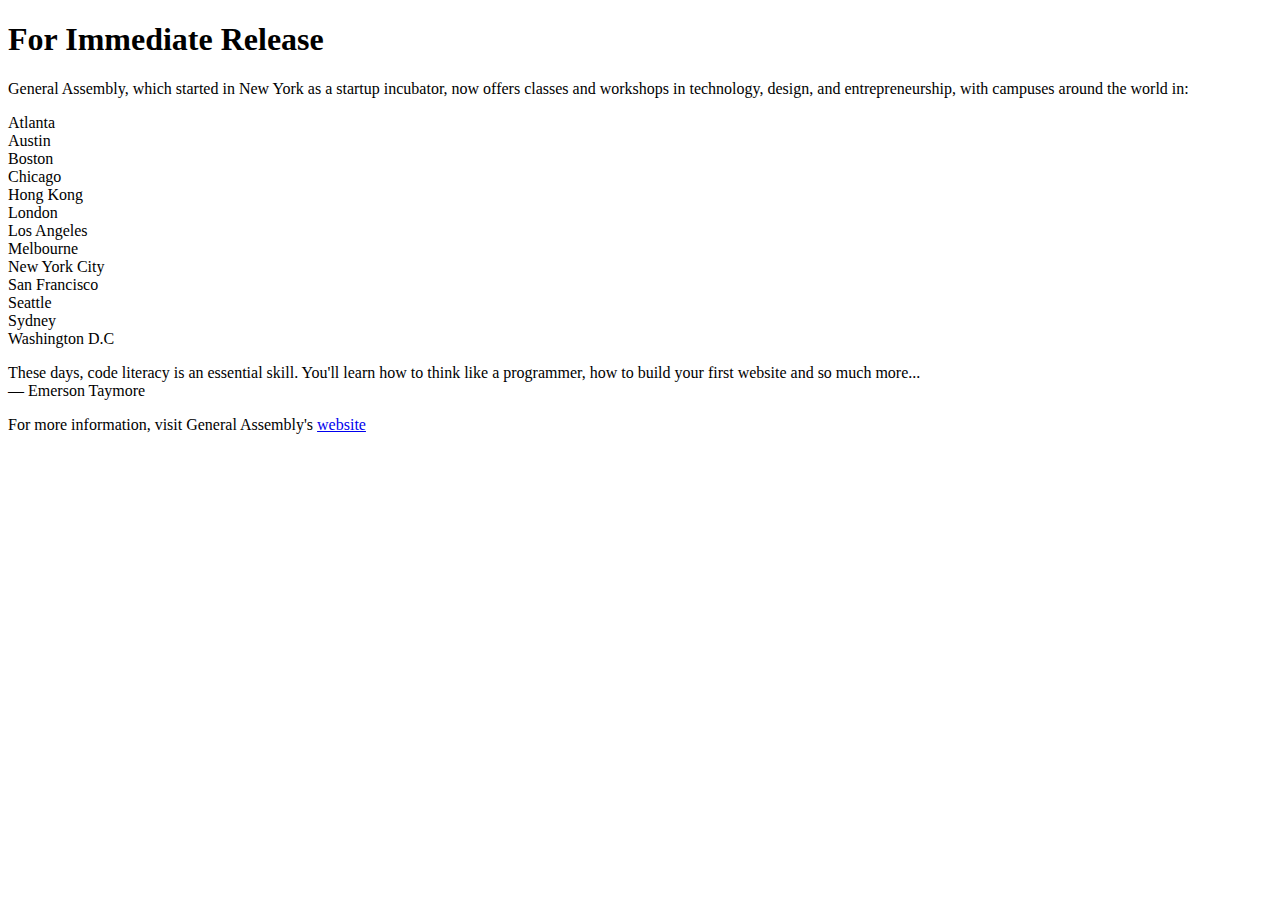
<file: LESSON1/index.html>
<!DOCTYPE html>
<html>
	<h1>For Immediate Release</h1>
	<p>General Assembly, which started in New York as a startup incubator, now offers classes and workshops in technology, design, and entrepreneurship, with campuses around the world in:</p>
	<li>Atlanta</li>
	<li>Austin</li>
	<li>Boston</li>
	<li>Chicago</li>
	<li>Hong Kong</li>
	<li>London</li>
	<li>Los Angeles</li>
	<li>Melbourne</li>
	<li>New York City</li>
	<li>San Francisco</li>
	<li>Seattle</li>
	<li>Sydney</li>
	<li>Washington D.C</li>
	<p>These days, code literacy is an essential skill. You'll learn how to think like a programmer, how to build your first website and so much more... <br> &mdash; Emerson Taymore</p>
	<p>For more information, visit General Assembly's <a href="https://generalassemb.ly/">website</a></p>
</file>
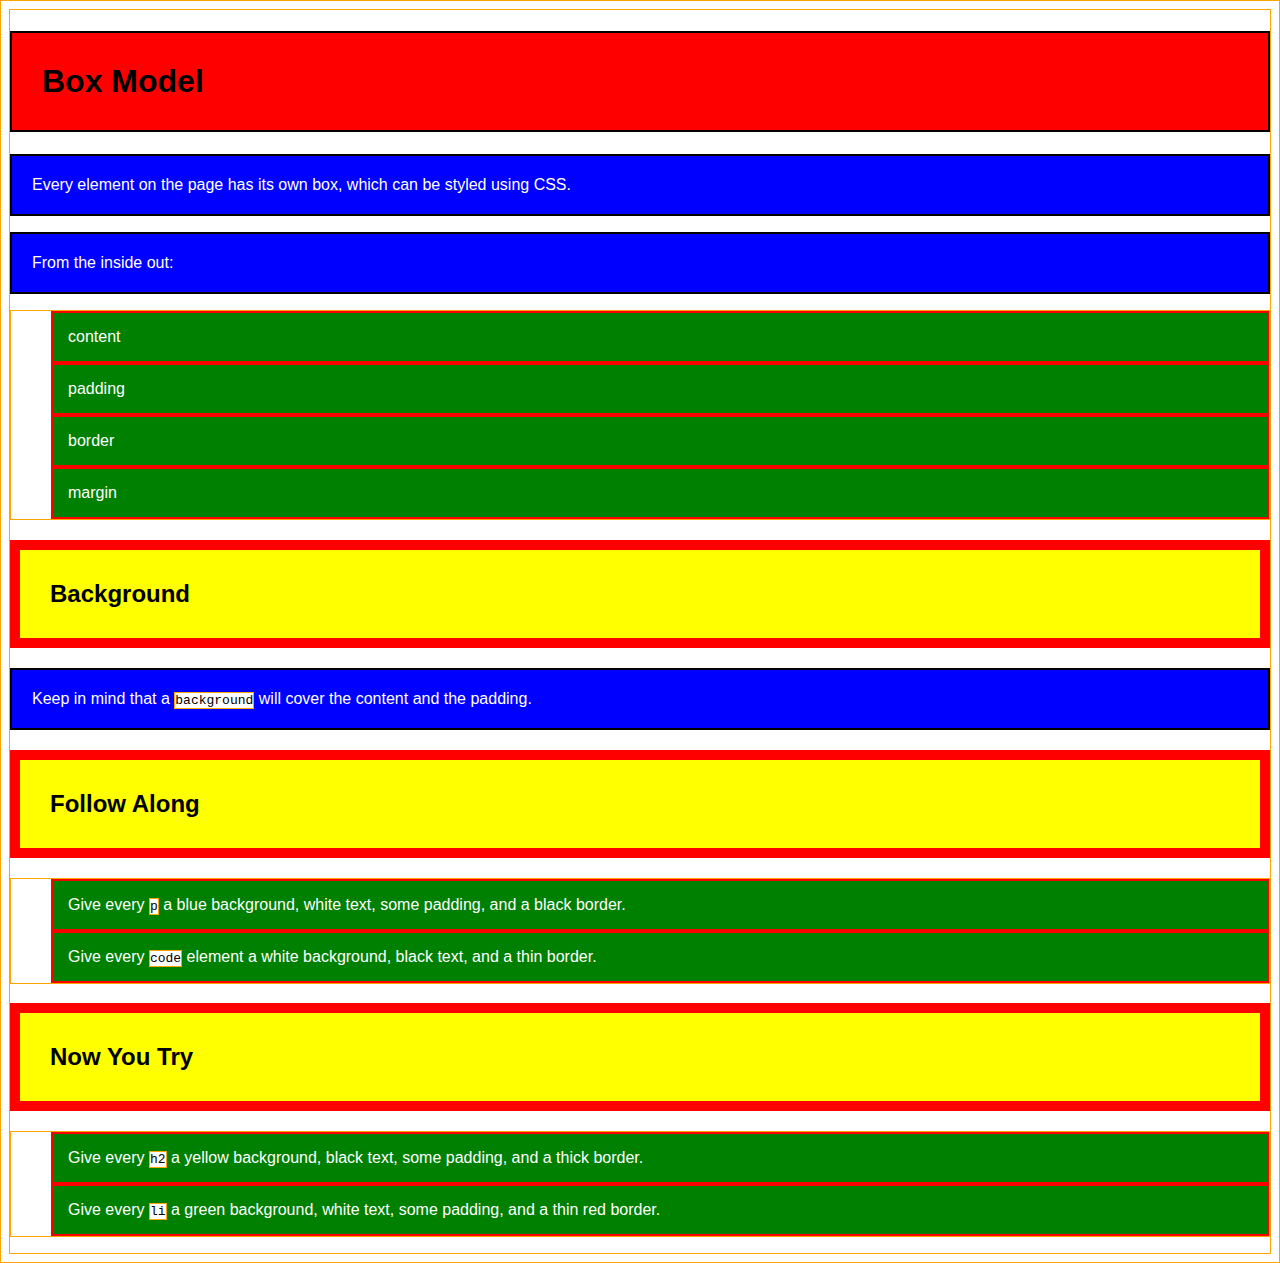
<file: LESSON3/starter_code_lesson_3/box_model/index.html>
<!DOCTYPE html>
<html>
	<head>
	    <meta charset="utf-8">
	    <title>Box Model</title>

	    <link rel="stylesheet" href="css/style.css">

	</head>
	<body>

		<h1>Box Model</h1>
		<p>Every element on the page has its own box, which can be styled using CSS.</p>
		<p>From the inside out:</p>
		<ol>
			<li>content</li>
			<li>padding</li>
			<li>border</li>
			<li>margin</li>
		</ol>

		<h2>Background</h2>
		<p>Keep in mind that a <code>background</code> will cover the content and the padding.</p>

		<h2>Follow Along</h2>
		<ol>
			<li>Give every <code>p</code> a blue background, white text, some padding, and a black border.</li>
			<li>Give every <code>code</code> element a white background, black text, and a thin border.</li>
		</ol>

		<h2>Now You Try</h2>
		<ol>
			<li>Give every <code>h2</code> a yellow background, black text, some padding, and a thick border.</li>
			<li>Give every <code>li</code> a green background, white text, some padding, and a thin red border.</li>
		</ol>

	</body>
</html>
</file>
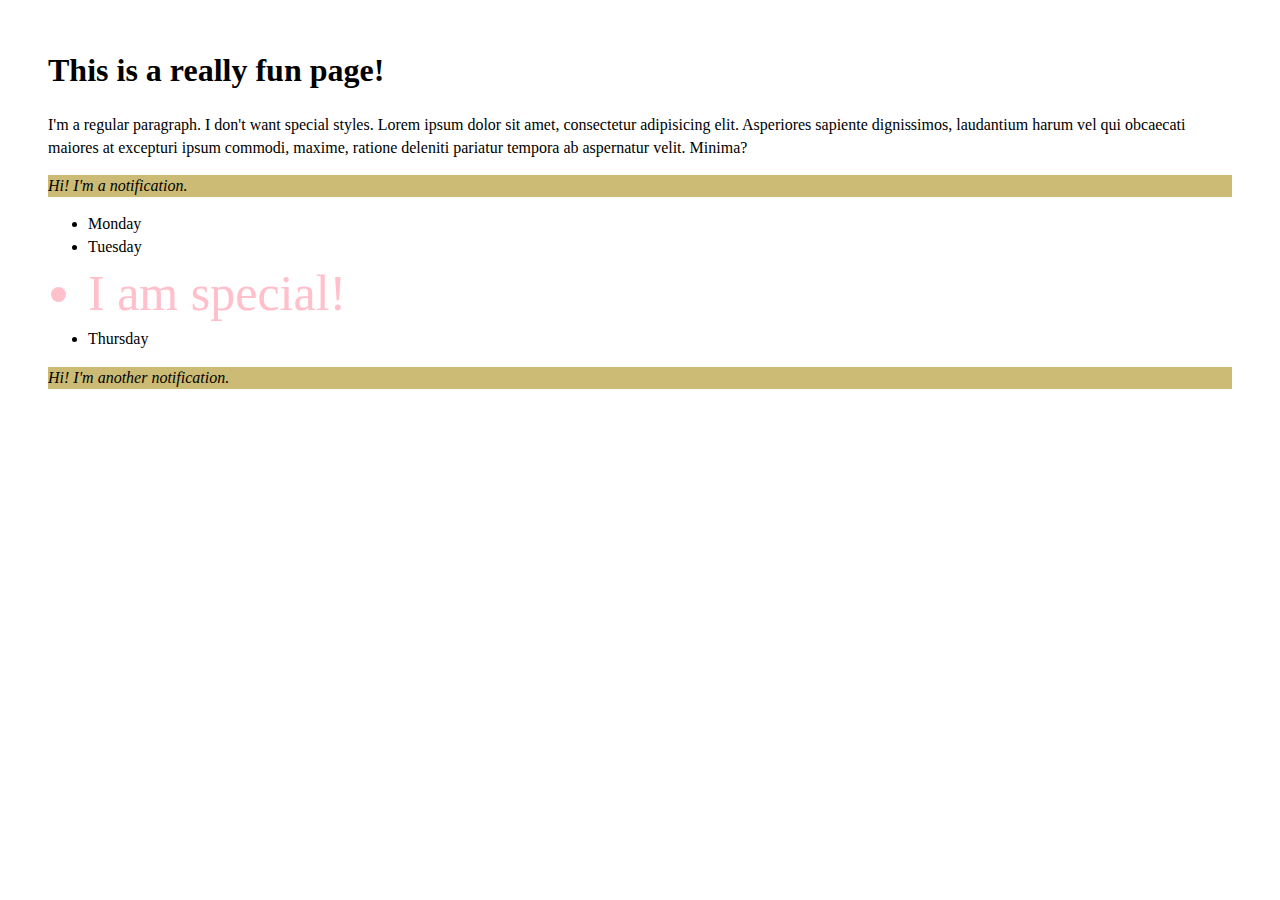
<file: LESSON3/starter_code_lesson_3/classes_and_ids/index.html>
<!DOCTYPE html>
<html>
	<head>
		<meta charset="utf-8">
		<title>Nested Selectors</title>

		<link rel="stylesheet" href="css/style.css">

	</head>
	<body>

		<h1>This is a really fun page!</h1>

		<p>I'm a regular paragraph. I don't want special styles. Lorem ipsum dolor sit amet, consectetur adipisicing elit. Asperiores sapiente dignissimos, laudantium harum vel qui obcaecati maiores at excepturi ipsum commodi, maxime, ratione deleniti pariatur tempora ab aspernatur velit. Minima?</p>
		<p class="notification">Hi! I'm a notification.</p>

		<ul>
			<li>Monday</li>
			<li>Tuesday</li>
			<li id="special">I am special!</li>
			<li>Thursday</li>
		</ul>
		<p class="notification">Hi! I'm another notification.</p>
	</body>
</html>
</file>
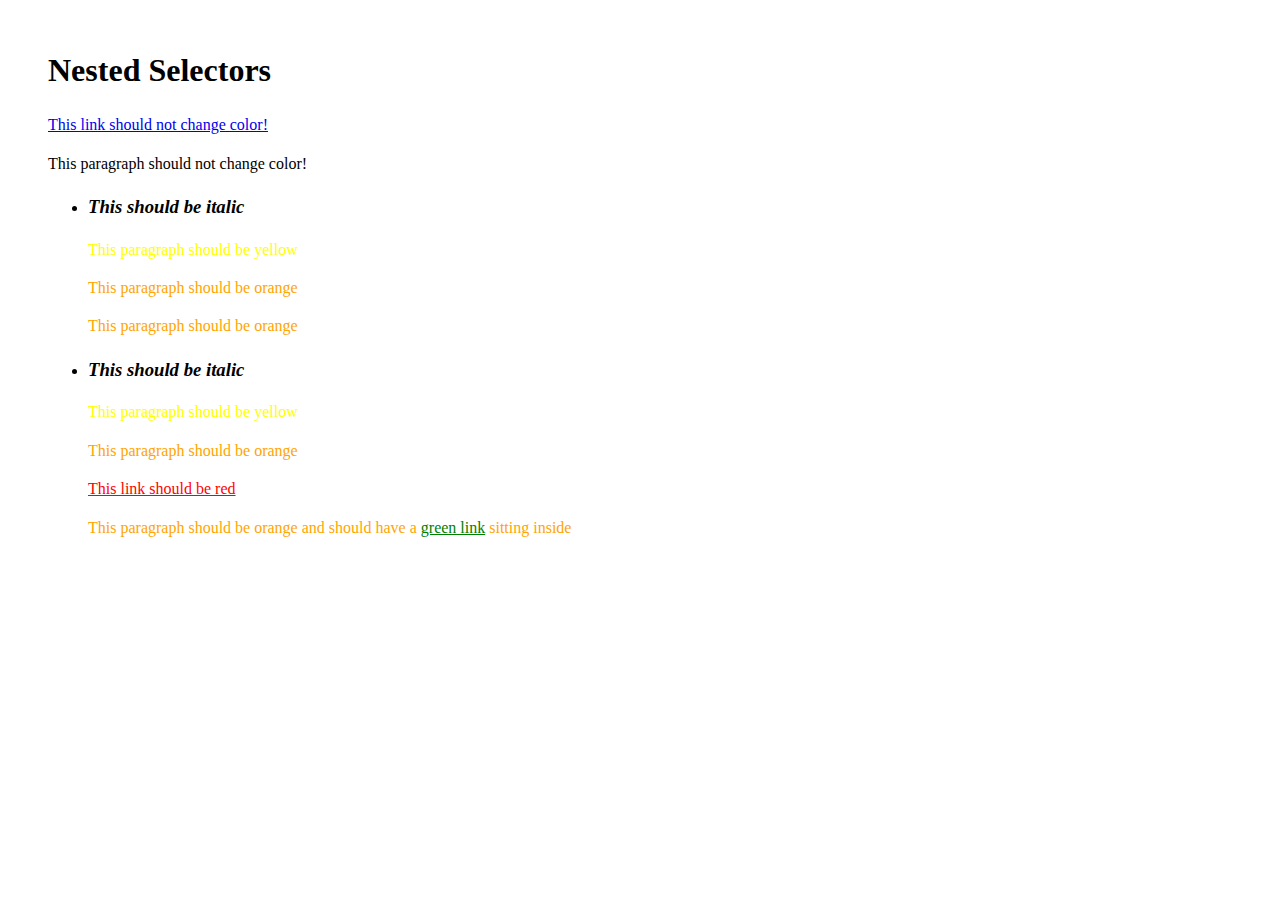
<file: LESSON3/starter_code_lesson_3/nested_selectors/index.html>
<!DOCTYPE html>
<html>
	<head>
		<meta charset="utf-8">
		<title>Nested Selectors</title>

		<link rel="stylesheet" href="css/style.css">

	</head>
	<body>
		<h1>Nested Selectors</h1>

		<a href="#">This link should not change color!</a>
		<p>This paragraph should not change color!</p>

		<ul>
			<li>
				<h3>This should be italic</h3>
				<p>This paragraph should be yellow</p>
				<p>This paragraph should be orange</p>
				<p>This paragraph should be orange</p>
			</li>
			<li>
				<h3>This should be italic</h3>
				<p>This paragraph should be yellow</p>
				<p>This paragraph should be orange</p>
				<a href="#">This link should be red</a>
				<p>This paragraph should be orange and should have a <a href="#">green link</a> sitting inside</p>
			</li>
		</ul>


	</body>
</html>
</file>
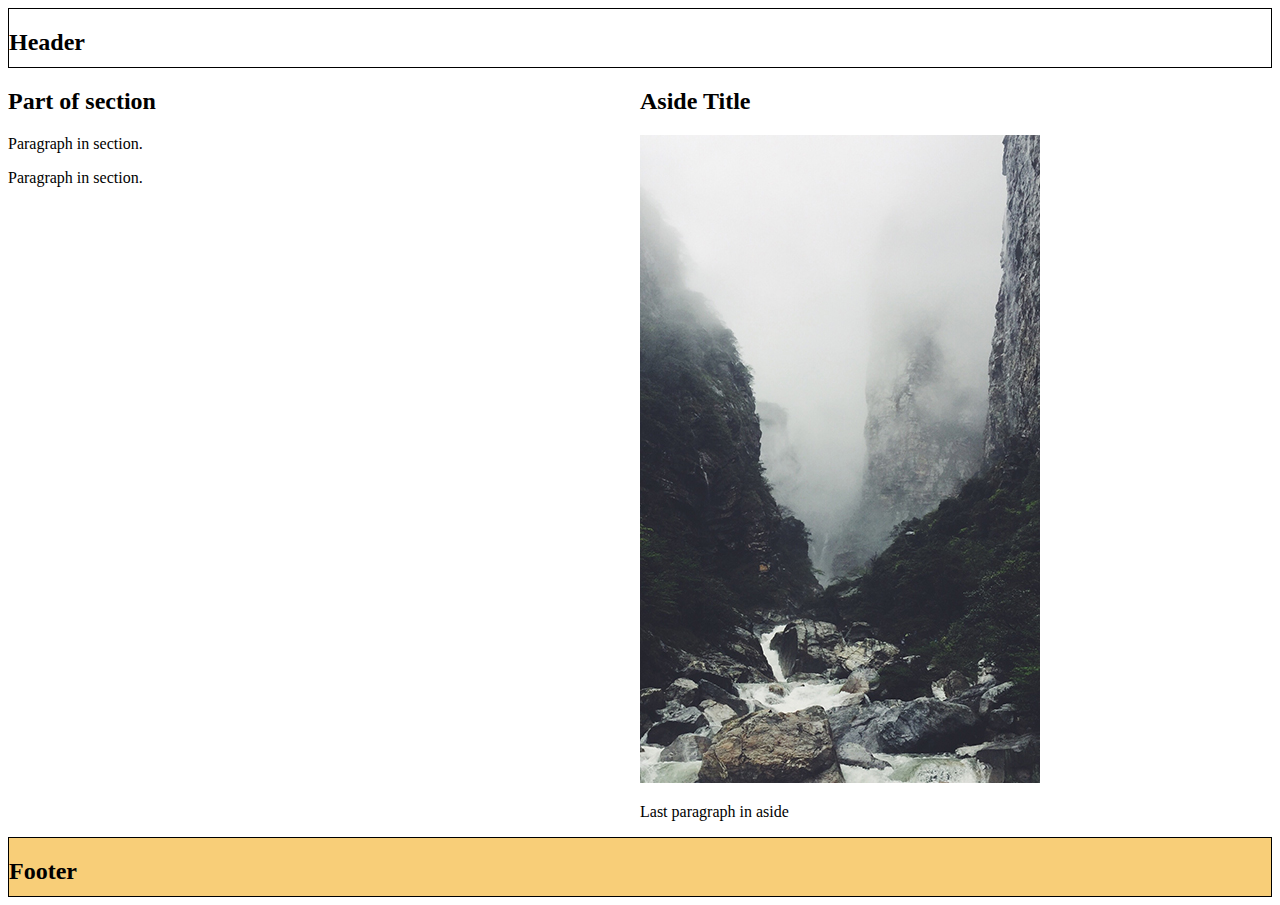
<file: LESSON4/starter_code_lesson_4/floating_sections_lab/index.html>
<!DOCTYPE html>
<html lang="en">
<head>
	<meta charset="UTF-8">
	<title>Floating Sections</title>
	<link rel="stylesheet" href="css/style.css">
</head>
<body>

	<div id="page">

		<header>
		  <h2>Header</h2>
		</header>

		<!-- #1 Wrap this content with a section -->
		<section>
			<h2>Part of section</h2>
			<p>Paragraph in section.</p>
			<p>Paragraph in section.</p>
		</section>


		<!-- #2 Wrap this content with an aside  -->
		<aside>
			<h2>Aside Title</h2>
		  	<img src="images/river.jpeg" alt="Flowing river">
		  	<p>Last paragraph in aside</p>
		</aside>


		<footer>
		  <h2>Footer</h2>
		</footer>

	</div>
	
</body>
</html>
</file>
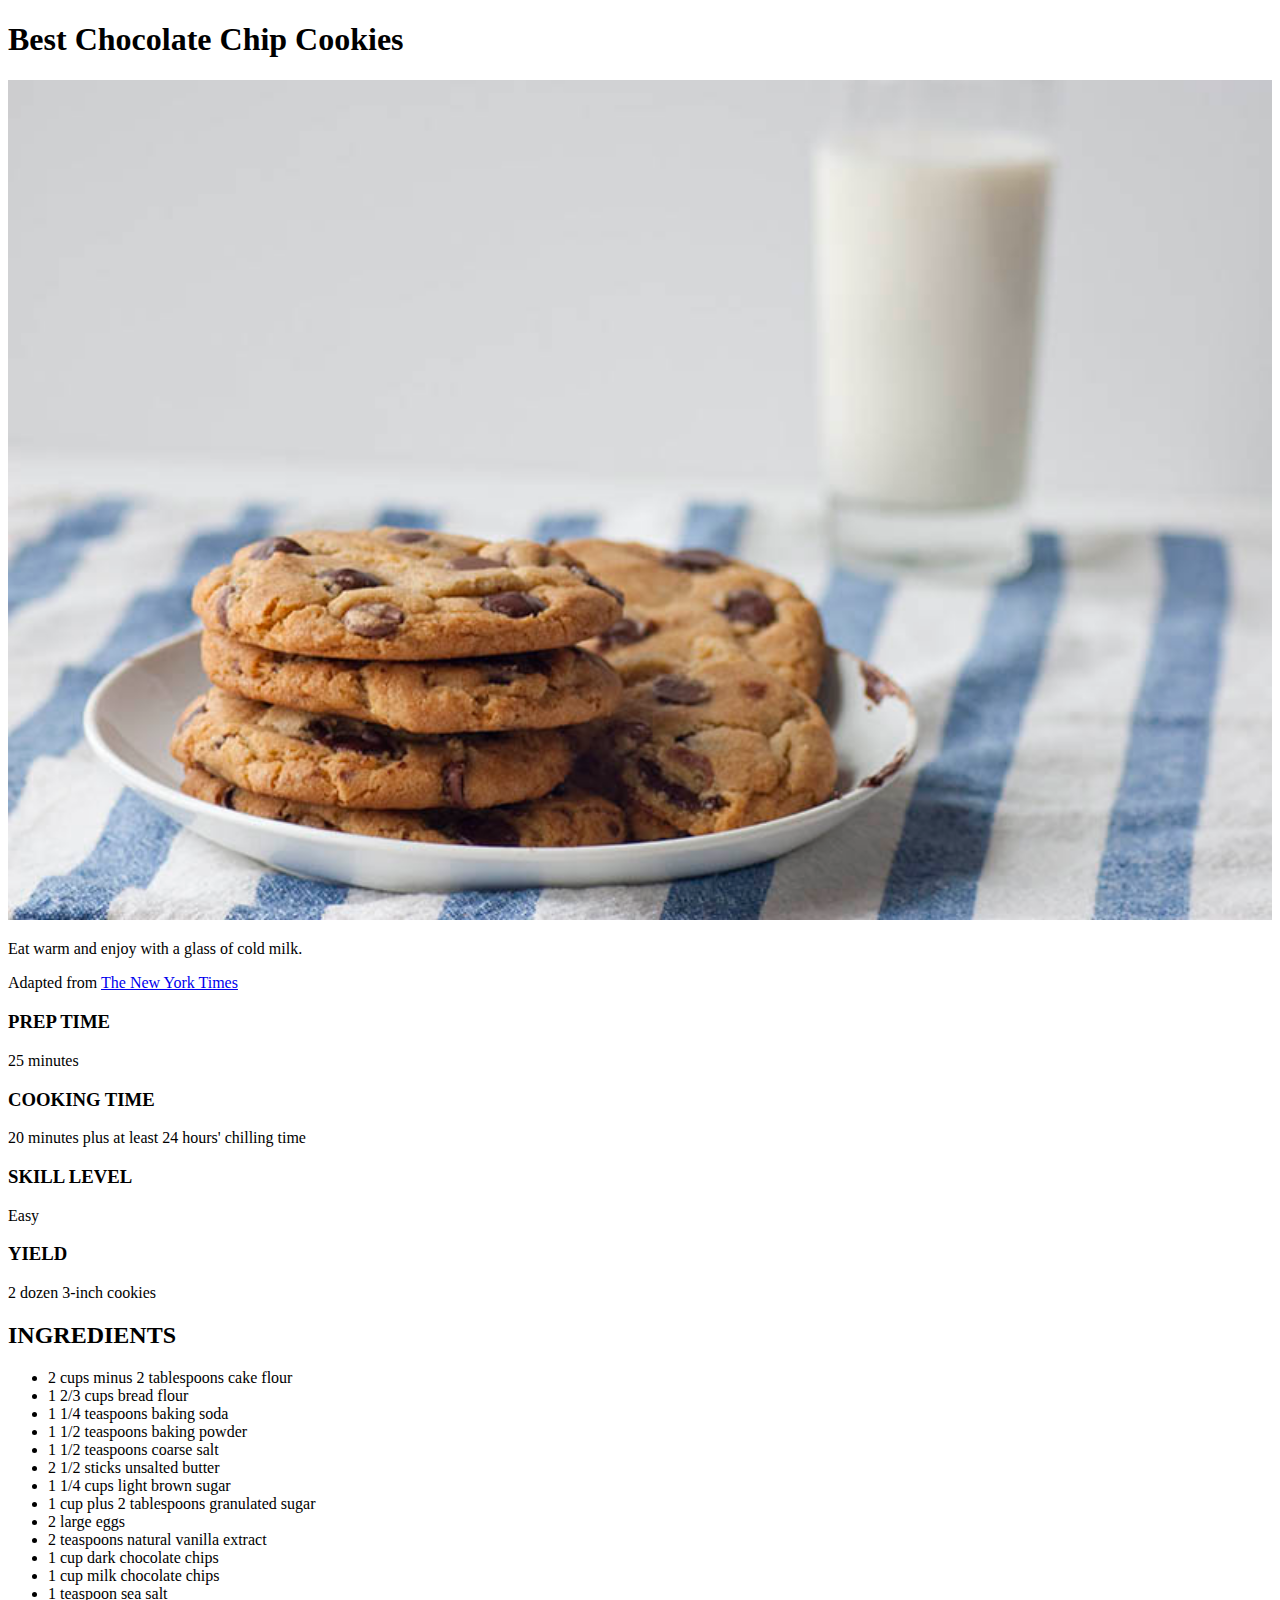
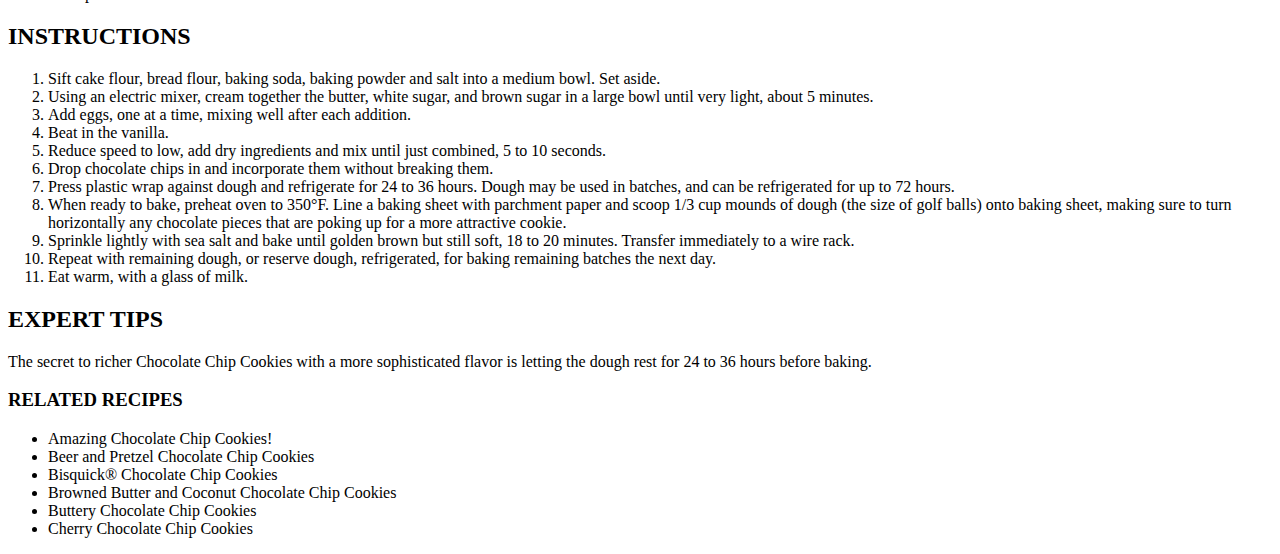
<file: LESSON1/cookies.html>
<!DOCTYPE html>
<html>
	<h1>Best Chocolate Chip Cookies</h1>
	<img src="cookies.jpg" alt="Cookies" style="width:100%;height:75%;">
	<p>Eat warm and enjoy with a glass of cold milk.</p>
	<p>Adapted from <a href="http://www.nytimes.com/2008/07/09/dining/091crex.html?_r=0">The New York Times</a></p>
	<h3>PREP TIME</h3>
	<p>25 minutes</p>
	<h3>COOKING TIME</h3>
	<p>20 minutes plus at least 24 hours' chilling time</p>
	<h3>SKILL LEVEL</h3>
	<p>Easy</p>
	<h3>YIELD</h3>
	<p>2 dozen 3-inch cookies</p>
	<h2>INGREDIENTS</h2>
		<ul>
			<li> 2 cups minus 2 tablespoons cake flour</li>
			<li> 1 2/3 cups bread flour</li>
			<li> 1 1/4 teaspoons baking soda</li>
			<li> 1 1/2 teaspoons baking powder</li>
			<li> 1 1/2 teaspoons coarse salt</li>
			<li> 2 1/2 sticks unsalted butter</li>
			<li> 1 1/4 cups light brown sugar</li>
			<li> 1 cup plus 2 tablespoons granulated sugar</li>
			<li> 2 large eggs</li>
			<li> 2 teaspoons natural vanilla extract</li>
			<li> 1 cup dark chocolate chips</li>
			<li> 1 cup milk chocolate chips</li>
			<li> 1 teaspoon sea salt</li>
		</ul>
	<h2>INSTRUCTIONS</h2>
		<ol>
			<li> Sift cake flour, bread flour, baking soda, baking powder and salt into a medium bowl. Set aside.</li>
			<li> Using an electric mixer, cream together the butter, white sugar, and brown sugar in a large bowl until very light, about 5 minutes.</li>
			<li> Add eggs, one at a time, mixing well after each addition.</li>
			<li> Beat in the vanilla.</li>
			<li> Reduce speed to low, add dry ingredients and mix until just combined, 5 to 10 seconds.</li>
			<li> Drop chocolate chips in and incorporate them without breaking them.</li>
			<li> Press plastic wrap against dough and refrigerate for 24 to 36 hours. Dough may be used in batches, and can be refrigerated for up to 72 hours.</li>
			<li> When ready to bake, preheat oven to 350°F. Line a baking sheet with parchment paper and scoop 1/3 cup mounds of dough (the size of golf balls) onto baking sheet, making sure to turn horizontally any chocolate pieces that are poking up for a more attractive cookie.</li>
			<li>Sprinkle lightly with sea salt and bake until golden brown but still soft, 18 to 20 minutes. Transfer immediately to a wire rack.</li>
			<li>Repeat with remaining dough, or reserve dough, refrigerated, for baking remaining batches the next day.</li>
			<li>Eat warm, with a glass of milk.</li>
		</ol>
	<h2>EXPERT TIPS</h2>
		<p>The secret to richer Chocolate Chip Cookies with a more sophisticated flavor is letting the dough rest for 24 to 36 hours before baking.</p>
	<h3>RELATED RECIPES</h3>
		<ul>
			<li> Amazing Chocolate Chip Cookies!</li>
			<li>Beer and Pretzel Chocolate Chip Cookies</li>
			<li>Bisquick&reg; Chocolate Chip Cookies</li>
			<li>Browned Butter and Coconut Chocolate Chip Cookies</li>
			<li>Buttery Chocolate Chip Cookies</li>
			<li>Cherry Chocolate Chip Cookies</li>
		</ul>
</html>
</file>
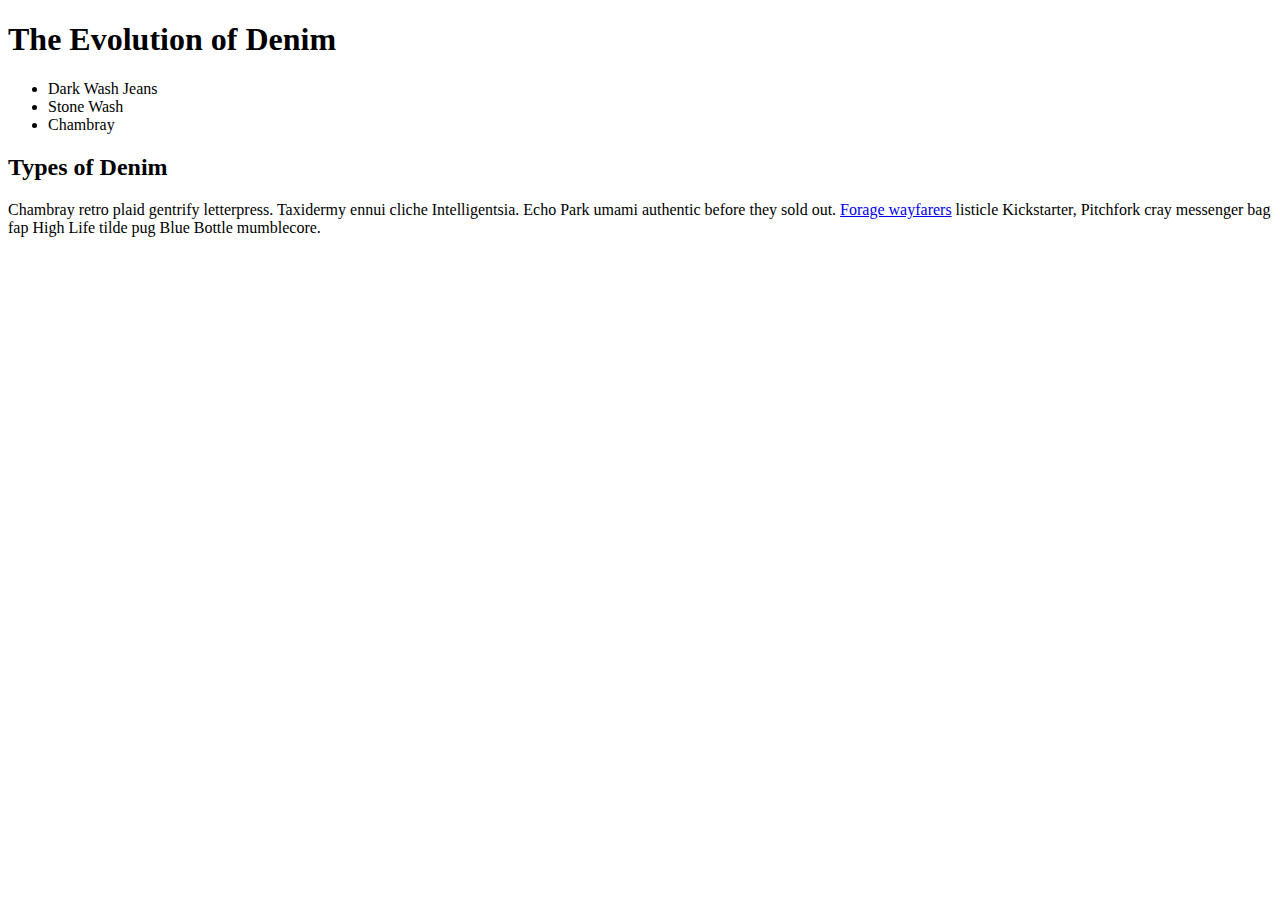
<file: LESSON2/denim.html>
<!DOCTYPE html>
<html lang="en">
	<head>
		<meta charset="UTF-8">
		<title>The Evolution of Denim</title>
	</head>
	<body>

		<h1>The Evolution of Denim</h1>
		<ul>
			<li>Dark Wash Jeans</li>
			<li>Stone Wash</li>
			<li>Chambray</li>
		</ul>
		<h2>Types of Denim</h2>
		<p>
			Chambray retro plaid gentrify letterpress. Taxidermy ennui cliche Intelligentsia. Echo Park umami authentic before they sold out. <a href="https://placekitten.com/">Forage wayfarers</a> listicle Kickstarter, Pitchfork cray messenger bag fap High Life tilde pug Blue Bottle mumblecore. 
		</p>
		
	</body>
</html>
</file>
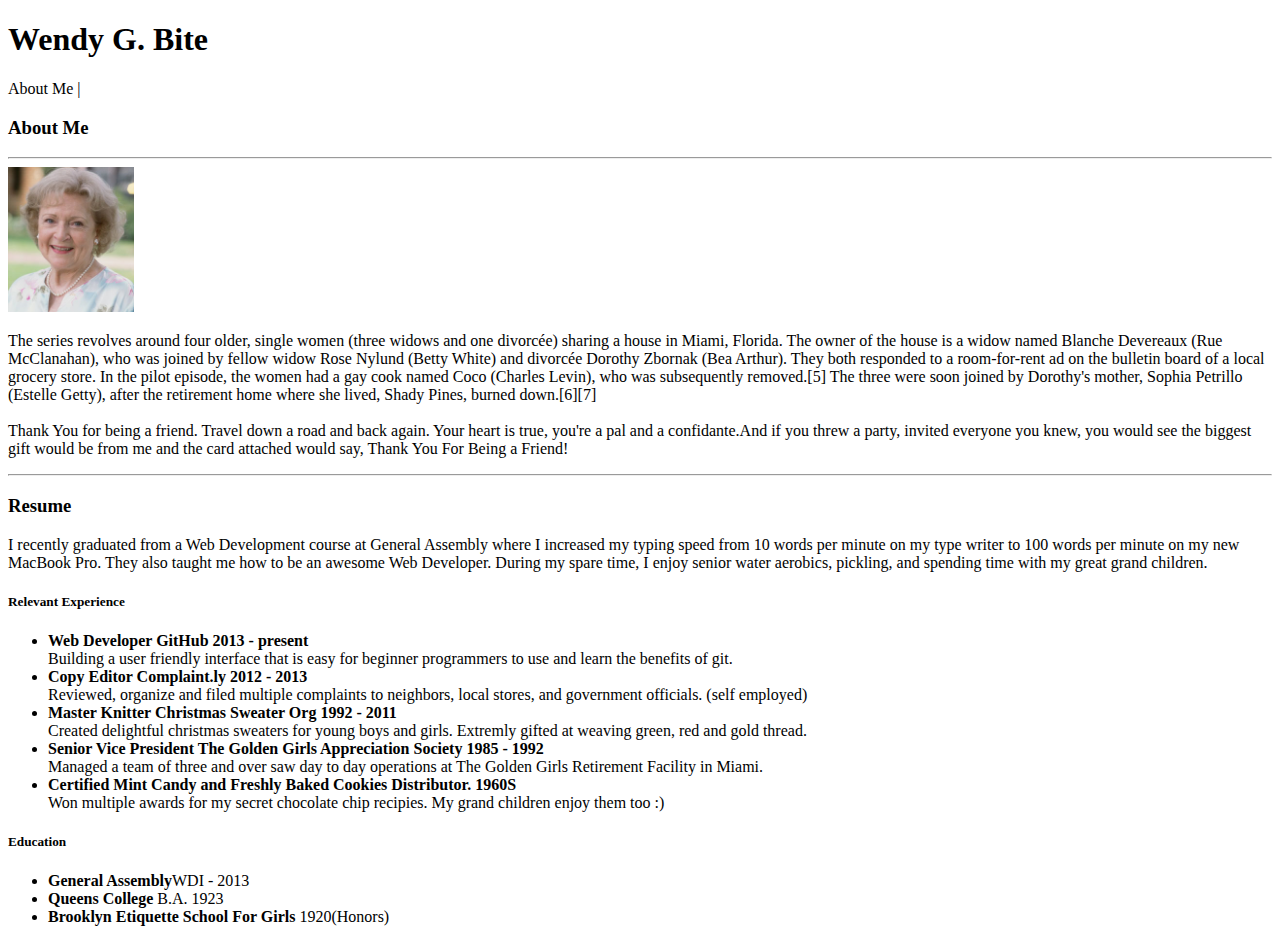
<file: LESSON2/1-HTML REVIEW ACTIVITY/betty.html>
<!DOCTYPE html>
<html>
	<body>
		<h1>Wendy G. Bite</h1>
		<p>About Me &verbar;</p>
		<h3>About Me</h3>
		<hr>
		<img src="Betty-White.jpg" alt="Betty" style="width:10%;">
		<p>The series revolves around four older, single women (three widows and one divorcée) sharing a house in Miami, Florida. The owner of the house is a widow named Blanche Devereaux (Rue McClanahan), who was joined by fellow widow Rose Nylund (Betty White) and divorcée Dorothy Zbornak (Bea Arthur). They both responded to a room-for-rent ad on the bulletin board of a local grocery store. In the pilot episode, the women had a gay cook named Coco (Charles Levin), who was subsequently removed.[5] The three were soon joined by Dorothy's mother, Sophia Petrillo (Estelle Getty), after the retirement home where she lived, Shady Pines, burned down.[6][7]<br><br>Thank You for being a friend. Travel down a road and back again. Your heart is true, you're a pal and a confidante.And if you threw a party, invited everyone you knew, you would see the biggest gift would be from me and the card attached would say, Thank You For Being a Friend!</p>
		<hr>
		<h3>Resume</h3>
		<p>I recently graduated from a Web Development course at General Assembly where I increased my typing speed from 10 words per minute on my type writer to 100 words per minute on my new MacBook Pro. They also taught me how to be an awesome Web Developer. During my spare time, I enjoy senior water aerobics, pickling, and spending time with my great grand children.</p>
		<h5>Relevant Experience</h5>
		<ul>
			<li><strong>Web Developer GitHub 2013 - present</strong><br>Building a user friendly interface that is easy for beginner programmers to use and learn the benefits of git.</li>
			<li><strong>Copy Editor Complaint.ly 2012 - 2013</strong><br>Reviewed, organize and filed multiple complaints to neighbors, local stores, and government officials. (self employed)</li>
			<li><strong>Master Knitter Christmas Sweater Org 1992 - 2011</strong><br>Created delightful christmas sweaters for young boys and girls. Extremly gifted at weaving green, red and gold thread.</li>
			<li><strong>Senior Vice President The Golden Girls Appreciation Society 1985 - 1992</strong><br>Managed a team of three and over saw day to day operations at The Golden Girls Retirement Facility in Miami.</li>
			<li><strong>Certified Mint Candy and Freshly Baked Cookies Distributor. 1960S</strong><br>Won multiple awards for my secret chocolate chip recipies. My grand children enjoy them too :)</li>
		</ul>
		<h5>Education</h5>
		<ul>
			<li><strong>General Assembly</strong>WDI - 2013</li>
			<li><strong>Queens College </strong> B.A. 1923</li>
			<li><strong>Brooklyn Etiquette School For Girls</strong> 1920(Honors)</li>
</file>
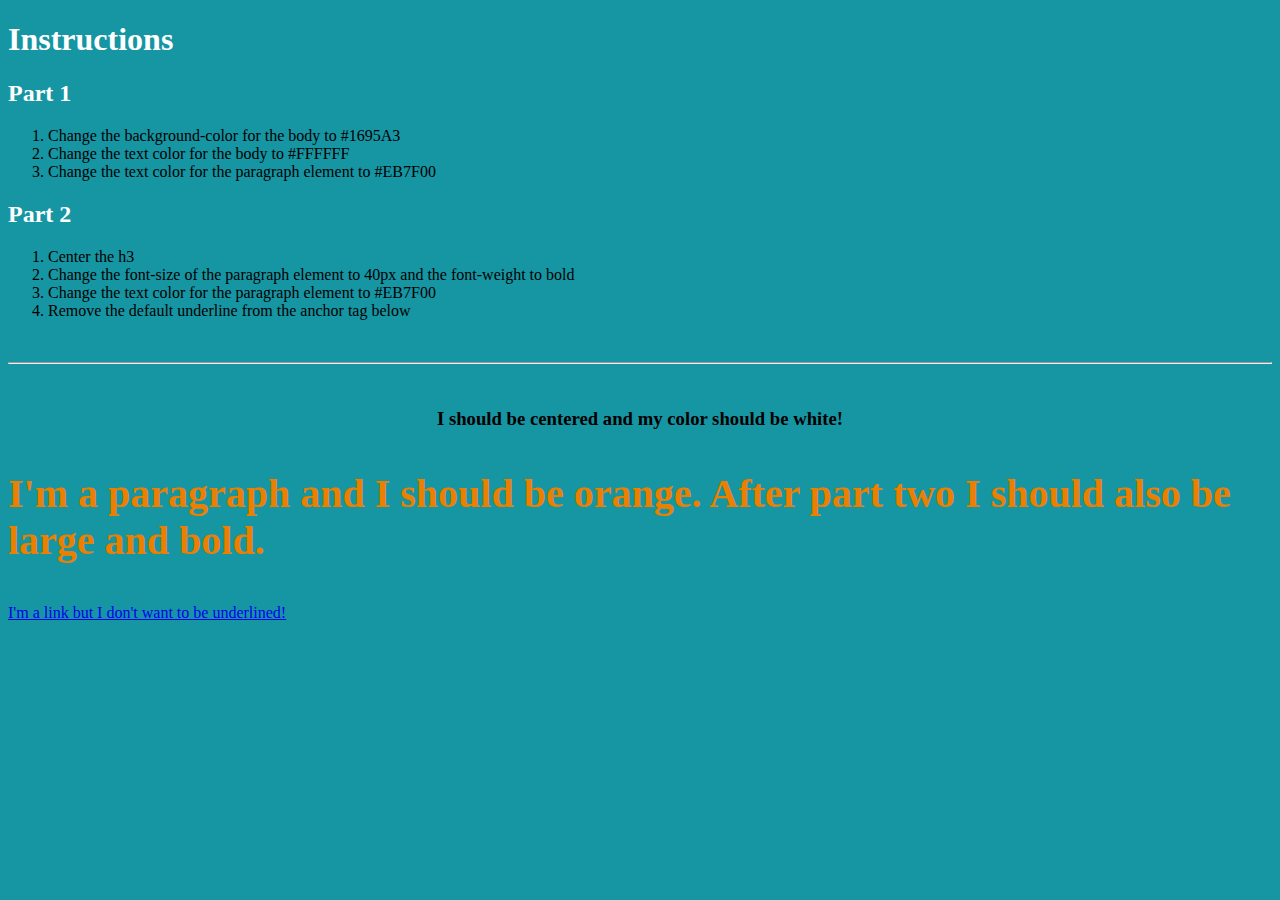
<file: LESSON2/2-CSS ACTIVITY/style.html>
<!DOCTYPE html>
<html lang="en">
<head>
	<meta charset="UTF-8">
	<title>CSS Practice</title>
	<link rel="stylesheet" href="css/style.css">

</head>
<body>
	<h1>Instructions</h1>

	<h2>Part 1</h2>
	<ol>
		<li>Change the background-color for the body to #1695A3</li>
		<li>Change the text color for the body to #FFFFFF</li>
		<li>Change the text color for the paragraph element to #EB7F00</li>
	</ol>

	<h2>Part 2</h2>
	<ol>
		<li>Center the h3</li>
		<li>Change the font-size of the paragraph element to 40px and the font-weight to bold</li>
		<li>Change the text color for the paragraph element to #EB7F00</li>
		<li>Remove the default underline from the anchor tag below</li>
	</ol>

	<br>
	<hr>
	<br>

	<h3>I should be centered and my color should be white!</h3>
	<p>I'm a paragraph and I should be orange. After part two I should also be large and bold.</p>
	<a href="http://www.google.com">I'm a link but I don't want to be underlined!</a>
</body>
</html>
</file>
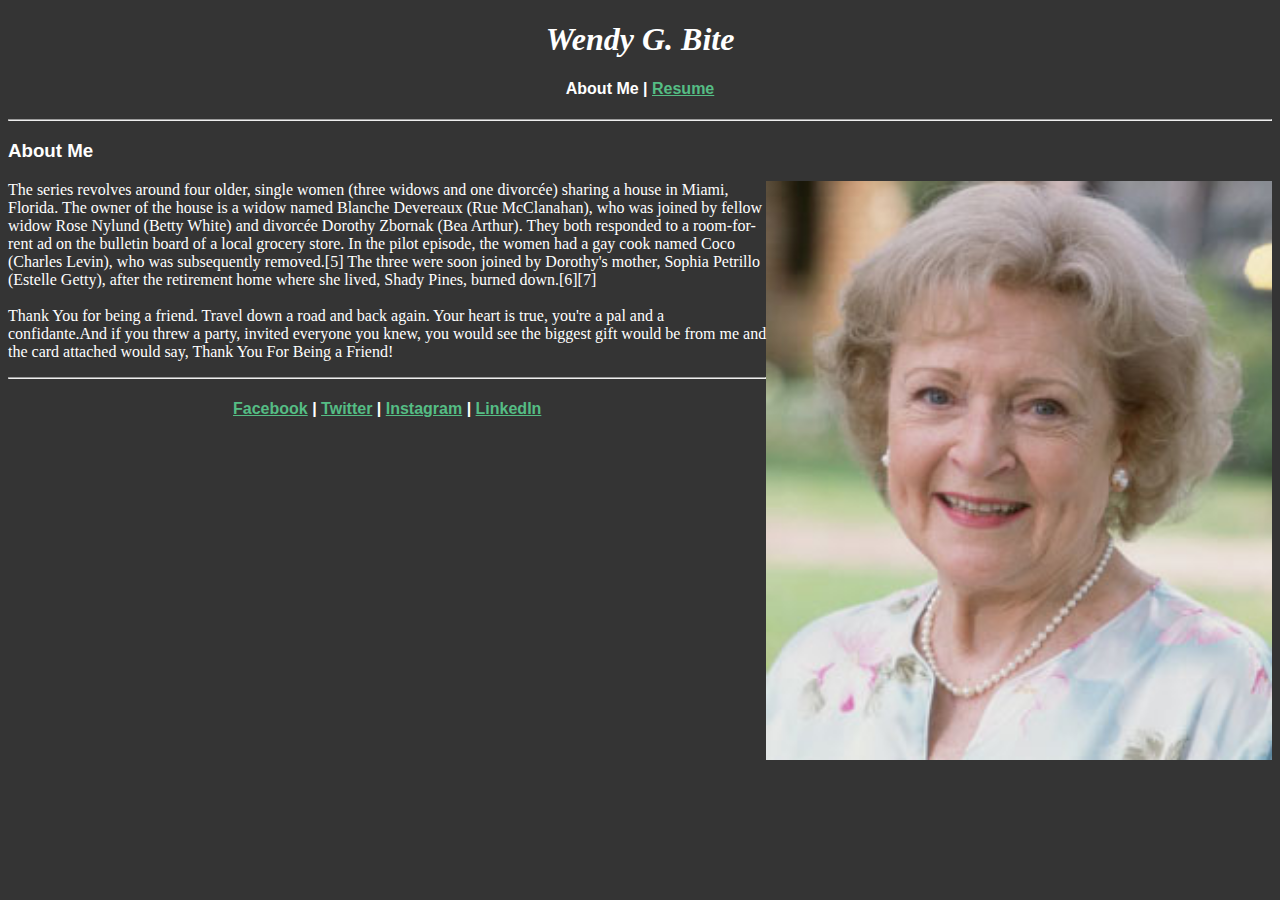
<file: LESSON2/3-LAB ASSIGMENT/betty-aboutme.html>
<!DOCTYPE html>
<html>
	<head> 
		<meta charset="UTF-8">
		<title>Document</title>
		<link rel="stylesheet" href="css/betty-aboutme.css">
	</head>
	<body>
		<h1>Wendy G. Bite</h1>
		<h4>About Me &verbar; <a href="betty-resume.html">Resume</a></h4>
		<hr>
		<h3>About Me</h3>
		<img src="Betty-White.jpg" alt="Betty" style="width:40%;">
		<p>The series revolves around four older, single women (three widows and one divorcée) sharing a house in Miami, Florida. The owner of the house is a widow named Blanche Devereaux (Rue McClanahan), who was joined by fellow widow Rose Nylund (Betty White) and divorcée Dorothy Zbornak (Bea Arthur). They both responded to a room-for-rent ad on the bulletin board of a local grocery store. In the pilot episode, the women had a gay cook named Coco (Charles Levin), who was subsequently removed.[5] The three were soon joined by Dorothy's mother, Sophia Petrillo (Estelle Getty), after the retirement home where she lived, Shady Pines, burned down.[6][7]<br><br>Thank You for being a friend. Travel down a road and back again. Your heart is true, you're a pal and a confidante.And if you threw a party, invited everyone you knew, you would see the biggest gift would be from me and the card attached would say, Thank You For Being a Friend!</p>
		<hr>
		<h4><a href="https://www.facebook.com">Facebook</a> &verbar; <a href="https://www.twitter.com">Twitter</a> &verbar; <a href="https://www.instagram.com">Instagram</a> &verbar; <a href="https://www.linkedin.com">LinkedIn</a></h4>
	</body>
</file>
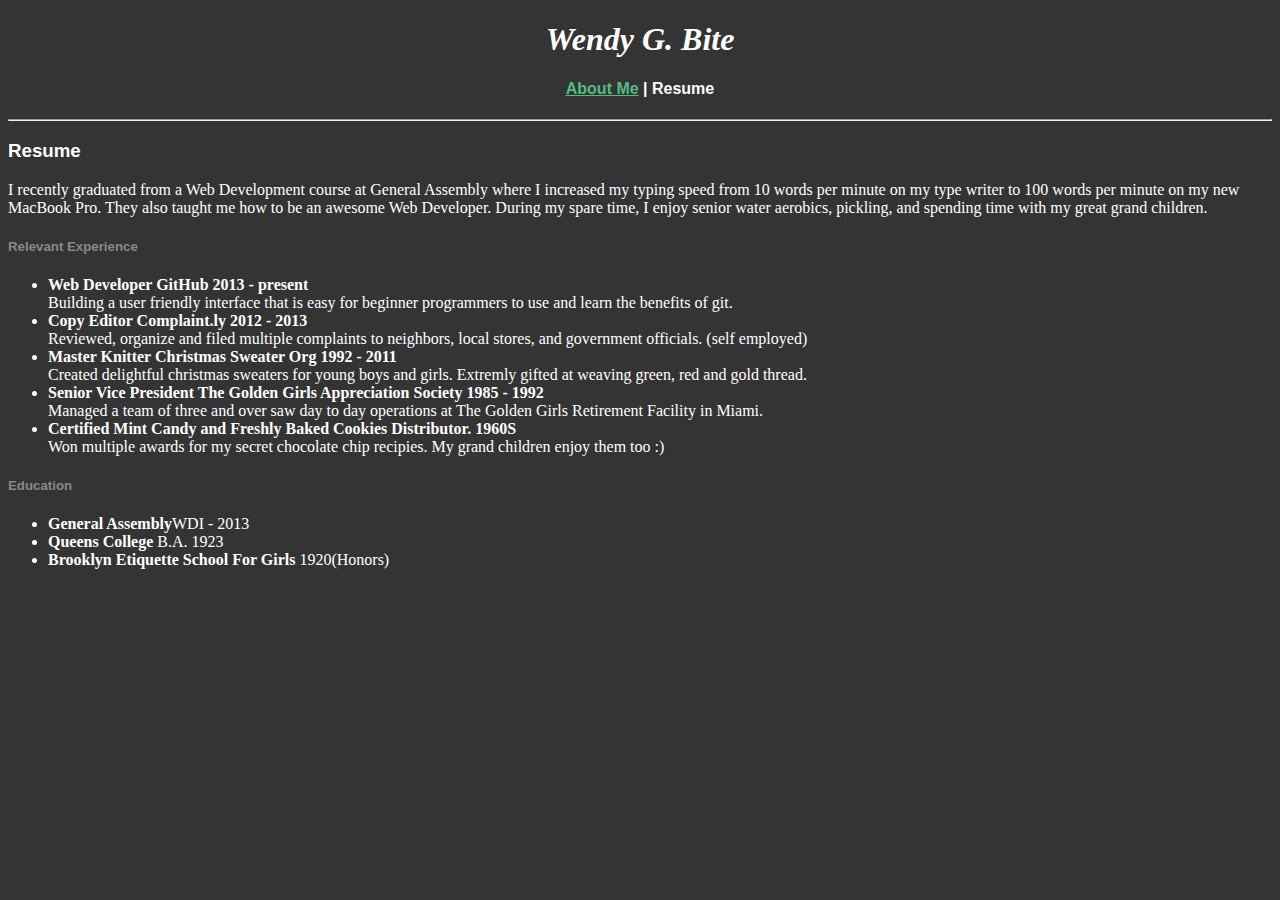
<file: LESSON2/3-LAB ASSIGMENT/betty-resume.html>
<!DOCTYPE html>
<html>
	<head> 
		<meta charset="UTF-8">
		<title>Document</title>
		<link rel="stylesheet" href="css/betty-resume.css">
	</head>
	<body>	
		<h1>Wendy G. Bite</h1>
		<h4><a href="betty-aboutme.html">About Me</a> &verbar; Resume</h4>
		<hr>
		<h3>Resume</h3>
		<p>I recently graduated from a Web Development course at General Assembly where I increased my typing speed from 10 words per minute on my type writer to 100 words per minute on my new MacBook Pro. They also taught me how to be an awesome Web Developer. During my spare time, I enjoy senior water aerobics, pickling, and spending time with my great grand children.</p>
		<h5>Relevant Experience</h5>
		<ul>
			<li><strong> Web Developer GitHub 2013 - present</strong><br>Building a user friendly interface that is easy for beginner programmers to use and learn the benefits of git.</li>
			<li><strong>Copy Editor Complaint.ly 2012 - 2013</strong><br>Reviewed, organize and filed multiple complaints to neighbors, local stores, and government officials. (self employed)</li>
			<li><strong>Master Knitter Christmas Sweater Org 1992 - 2011</strong><br>Created delightful christmas sweaters for young boys and girls. Extremly gifted at weaving green, red and gold thread.</li>
			<li><strong>Senior Vice President The Golden Girls Appreciation Society 1985 - 1992</strong><br>Managed a team of three and over saw day to day operations at The Golden Girls Retirement Facility in Miami.</li>
			<li><strong>Certified Mint Candy and Freshly Baked Cookies Distributor. 1960S</strong><br>Won multiple awards for my secret chocolate chip recipies. My grand children enjoy them too :)</li>
		</ul>
		<h5>Education</h5>
		<ul>
			<li><strong>General Assembly</strong>WDI - 2013</li>
			<li><strong>Queens College </strong> B.A. 1923</li>
			<li><strong>Brooklyn Etiquette School For Girls</strong> 1920(Honors)</li>
		</ul>
	</body>
</file>
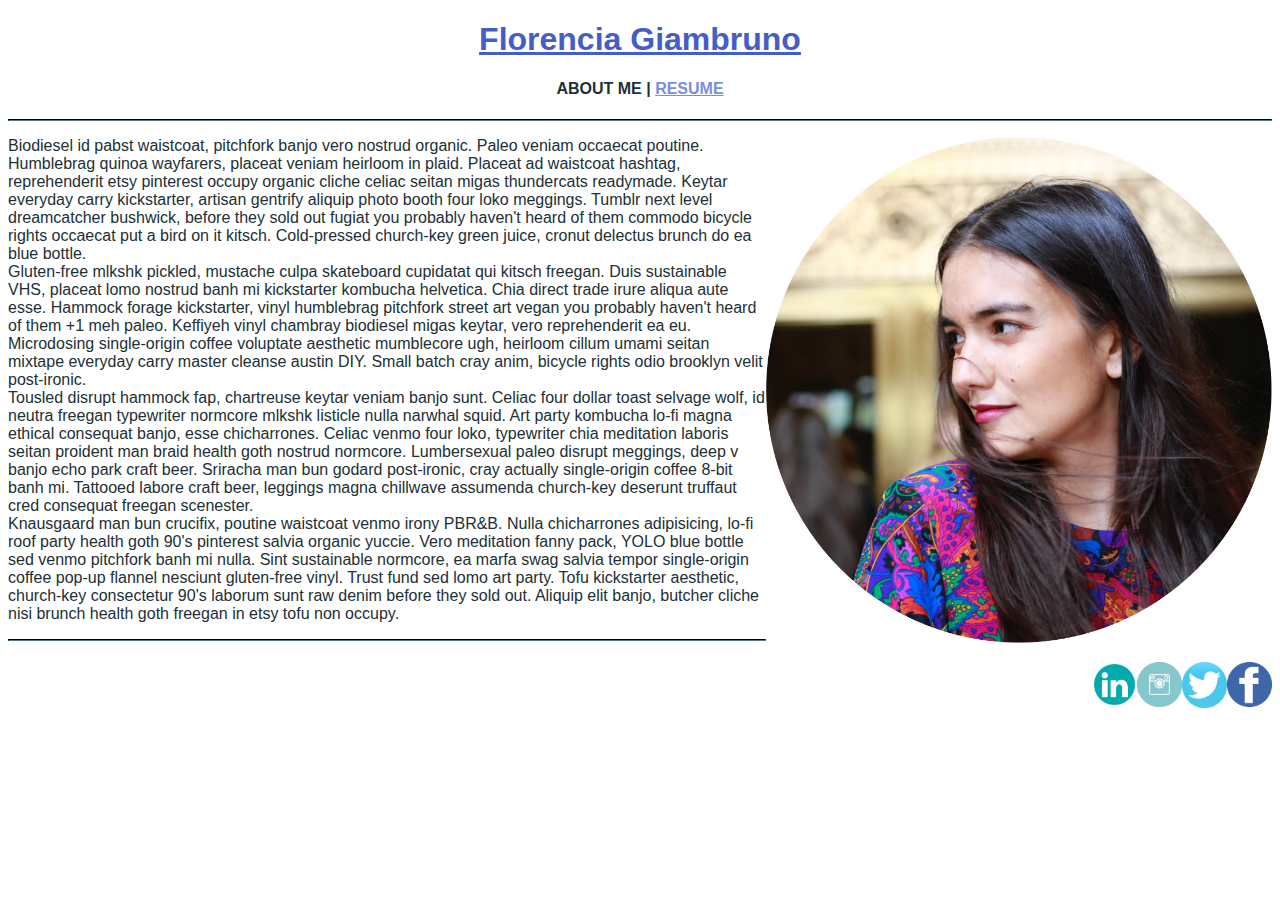
<file: LESSON2/4-hmw/flo-aboutme.html>
<!DOCTYPE html>
<html>
	<head> 
		<meta charset="UTF-8">
		<title>Document</title>
		<link rel="stylesheet" href="css/flo-aboutme.css">
	</head>
	<body>
		<h1>Florencia Giambruno</h1>
		<h4>ABOUT ME &verbar; <a href="betty-resume.html">RESUME</a></h4>
		<hr>
		<p>Biodiesel id pabst waistcoat, pitchfork banjo vero nostrud organic. <img src="flopic.jpg" alt="Florencia" style="width:40%;">Paleo veniam occaecat poutine. Humblebrag quinoa wayfarers, placeat veniam heirloom in plaid. Placeat ad waistcoat hashtag, reprehenderit etsy pinterest occupy organic cliche celiac seitan migas thundercats readymade. Keytar everyday carry kickstarter, artisan gentrify aliquip photo booth four loko meggings. Tumblr next level dreamcatcher bushwick, before they sold out fugiat you probably haven't heard of them commodo bicycle rights occaecat put a bird on it kitsch. Cold-pressed church-key green juice, cronut delectus brunch do ea blue bottle.<br>Gluten-free mlkshk pickled, mustache culpa skateboard cupidatat qui kitsch freegan. Duis sustainable VHS, placeat lomo nostrud banh mi kickstarter kombucha helvetica. Chia direct trade irure aliqua aute esse. Hammock forage kickstarter, vinyl humblebrag pitchfork street art vegan you probably haven't heard of them +1 meh paleo. Keffiyeh vinyl chambray biodiesel migas keytar, vero reprehenderit ea eu. Microdosing single-origin coffee voluptate aesthetic mumblecore ugh, heirloom cillum umami seitan mixtape everyday carry master cleanse austin DIY. Small batch cray anim, bicycle rights odio brooklyn velit post-ironic.<br>Tousled disrupt hammock fap, chartreuse keytar veniam banjo sunt. Celiac four dollar toast selvage wolf, id neutra freegan typewriter normcore mlkshk listicle nulla narwhal squid. Art party kombucha lo-fi magna ethical consequat banjo, esse chicharrones. Celiac venmo four loko, typewriter chia meditation laboris seitan proident man braid health goth nostrud normcore. Lumbersexual paleo disrupt meggings, deep v banjo echo park craft beer. Sriracha man bun godard post-ironic, cray actually single-origin coffee 8-bit banh mi. Tattooed labore craft beer, leggings magna chillwave assumenda church-key deserunt truffaut cred consequat freegan scenester.<br>Knausgaard man bun crucifix, poutine waistcoat venmo irony PBR&B. Nulla chicharrones adipisicing, lo-fi roof party health goth 90's pinterest salvia organic yuccie. Vero meditation fanny pack, YOLO blue bottle sed venmo pitchfork banh mi nulla. Sint sustainable normcore, ea marfa swag salvia tempor single-origin coffee pop-up flannel nesciunt gluten-free vinyl. Trust fund sed lomo art party. Tofu kickstarter aesthetic, church-key consectetur 90's laborum sunt raw denim before they sold out. Aliquip elit banjo, butcher cliche nisi brunch health goth freegan in etsy tofu non occupy.</p>
		<hr>
		<h4><a href="https://www.facebook.com"><img src="facebook.jpg" alt="Facebook" style="width:45px;"></a> 
			<a href="https://www.twitter.com"><img src="twitter.jpg" alt="Twitter" style="width:45px;"></a>
			<a href="https://www.instagram.com"><img src="instagram.jpg" alt="Instagram" style="width:45px;"></a> 
			<a href="https://www.linkedin.com"><img src="linkedin.jpg" alt="LinkedIn" style="width:45px;"></a> </h4>
	</body>
</file>
<file: LESSON3/starter_code_lesson_3/box_model/css/style.css>
body {
  font-family: arial, verdana, sans-serif;
}
/*---------------------------------- 
  Together
------------------------------------*/

/*Give the h1 a red background, some padding, and a black border.*/
h1 {
	background-color: red;
	padding: 30px;
	border:2px solid #000000;
}
/*Give every p a blue background, white text, some padding, and a black border. */
p {
	background-color: blue;
	color: #ffffff;
	padding: 20px;
	border: 2px solid black;
}
/*Give every code element a white background, black text, and a thin border.*/
*{
	background-color: white;
  color: black;
  border: 1px solid orange;
}
/*---------------------------------- 
  Now you try!
------------------------------------*/

/* Give every h2 a yellow background, black text, some padding, and a thick border */
h2 {
	background-color: yellow;
	color: black;
	padding: 30px;
	border: 10px solid red;
}

/*Give every li a green background, white text, some padding, and a thin red border.*/
li{
	background-color: green;
	color: white;
	padding: 15px;
	border: 2px solid red;
}
</file>
<file: LESSON3/starter_code_lesson_3/classes_and_ids/css/style.css>
body {
  font-family: Georgia, serif;
  line-height: 1.4;
  margin: 3em;
  color: #000;
}
.notification{
	background: #CCBB75; 
	font-style: italic;
}
#special {
	font-size: 50px;
	color: pink;
}


/*---------------------------------- 
  Now you try!
------------------------------------*/

/*
	Style the two paragraphs that are notifications.
	We'll probably add more notifications in the future to this site.
	You'll want to:
	1. Decide whether to use a class or id for the two paragraphs.
	2. Add the class or id to both <p> tags in your html. Call it notification.
	3. Style that class or id in your CSS.
		 Make the font-style: italic and the background-color: #CCBB75 
 */





/*
	Style the list item that says "I am special!"
	This element gets special/unique styles and this is the only
	time we'll be adding those styles to our site.

	You'll want to:
	1. Decide whether to use a class or id for the list item.
	2. Add the class or id to the <li> in your html. Call it special.
	3. Style that class or id in your CSS.
		 Make the font-size: 50px and the color: pink
 */
</file>
<file: LESSON3/starter_code_lesson_3/nested_selectors/css/style.css>
body {
  font-family: Georgia, serif;
  line-height: 1.4;
  margin: 3em;
  color: #000;
}

code {
	border: 1px solid black;
	font-weight: bold;
}
h3{
	font-style: italic
}
li a{
	color: green;
}
li>a {
	color: red;
}
h3~p {
	color: orange;
}
h3+p {
	color: yellow;
}
/*---------------------------------- 
  Together
------------------------------------*/

/* 1. Make all of the <h3> elements italic.*/


/* 2. Make the text-color of all the <a> elements that are 
descendents of an <li> element green. Important: be sure that the 
anchor that sits outside of the list doesn't also change to green!*/


/* 3. Now change only the <a> that is the 
direct child of the <li> to be red.*/


/*---------------------------------- 
  Now you try!
------------------------------------*/

/* 1. Change the text-color of all the <p> elements 
that are siblings of an <h3> to orange */



/* 2. Change the text-color of only the <p> elements
that directly follow an <h3> yellow */
</file>
<file: LESSON4/starter_code_lesson_4/floating_sections_lab/css/style.css>
* {
  box-sizing: border-box;
  /* #3. Add box-sizing: border-box; to everything */

}

header, footer {
  height: 60px;
  border: 1px solid black;
}

aside img {
	max-width: 100%;
}

/*----------------------------------------------
  C O L U M N   L A Y O U T
------------------------------------------------*/

/*
INSTRUCTIONS:
STEPS 1 & 2 are in the index.html file & 
step #3 is at thetop of this file
*/


section {
  width: 50%;
  float: left;
  padding-right: 10px;
  /* #4. Give a width to each column*/


  /* #6. Float each column to left*/


  /* #7. Give this section a padding-right to add a little space between columns. */

}

aside {
  width: 50%;
  float: left;
  /* #5. Give a width to each column*/


  /* #8. Float each column to left*/


}


footer {
  background: #F8CE78;
  /* 9. Clear anything underneath your columns i.e. a footer */
  clear: both;
}
</file>
<file: LESSON2/2-CSS ACTIVITY/css/style.css>
/*------ PART 1 -------------------------*/
/* 1. Change the background-color for the body to #1695A3 */
body {
	background-color: #1695A3;
}
h1,h2 {
	color: #FFFFFF;
}
p {
	color: #EB7F00;
}


h3 {
	text-align: center
}
p {font-size: 40px;
font-weight: bold;
color: #EB7F00}


/* 2. Change the text color for the body to #FFFFFF */


/* 3. Change the text color for the paragraph element to #EB7F00 */



/*------ PART 2 -------------------------*/
/*1. Center the h3 */


/*2. Change the font-size of the paragraph element to 40px and the font-weight to bold */


/*3. Change the text color for the paragraph element to #EB7F00 */


/*4. Remove the default underline from the anchor tag below*/
</file>
<file: LESSON2/3-LAB ASSIGMENT/css/betty-aboutme.css>
body {
	background-color: #343434;
	color: #ffffff;
	font-family: serif; 
	}
	h1 {
		text-align: center;
		font-style: italic;
		}
	h4 { 
		text-align: center;
		font-style: bold;
		font-family: sans-serif;
 		}
 	h3 {
 		font-style: bold;
 		font-family: sans-serif;
		}
	p { 
		font-size: 16px 
		}

	img {
		float: right
		}
	a {
		color: #55BD84
	}

/*hr {size: 3px;}*/
/* 
ver como poner la foto ahi o preg
como se afinan las lineas
*/
</file>
<file: LESSON2/3-LAB ASSIGMENT/css/betty-resume.css>
body {
	background-color: #343434;
	color: #ffffff;
	font-family: serif; 
	}
	h1 {
		text-align: center;
		font-style: italic;
		}
	h4 { 
		text-align: center;
		font-style: bold;
		font-family: sans-serif;
 		}
 	h3 {
 		font-style: bold;
 		font-family: sans-serif;
		}
	h5 {
		font-style: bold;
		font-family: sans-serif;
		color: #898887
	}
	p { 
		font-size: 16px 
		}
	a {
		color: #55BD84
	}
	
/*hr {size: 3px;}*/
/* terminar y hacer mi about me tmb,
poner el link a un file de html resume(verde)
ver como poner la foto ahi o preg
como se afinan las lineas
poner los links de facebook y demas*/
</file>
<file: LESSON2/4-hmw/css/flo-aboutme.css>
body {
	background-color: #Ffffff;
	color: #212F36;
	font-family: "roboto", sans-serif; 
	}
	h1 {
		text-align: center;
		text-decoration: underline;
		color: #455DC7;
		font-family: "bpscript", sans-serif; 
		}
	h4 { 
		text-align: center;
		font-style: bold;
		font-family: sans-serif;
 		}
 	h3 {
 		font-style: bold;
 		font-family: sans-serif;
		}
	h5 {
		font-style: bold;
		font-family: sans-serif;
		color: #898887
	}
	p { 
		font-size: 16px;
		text-align: left;
		}
	a {
		color: #798DE3
	}
	hr {
		border-color: #212F36
	}
	img {
		float: right
		}
	/*img {
		text-align: middle;
		}
</file>
